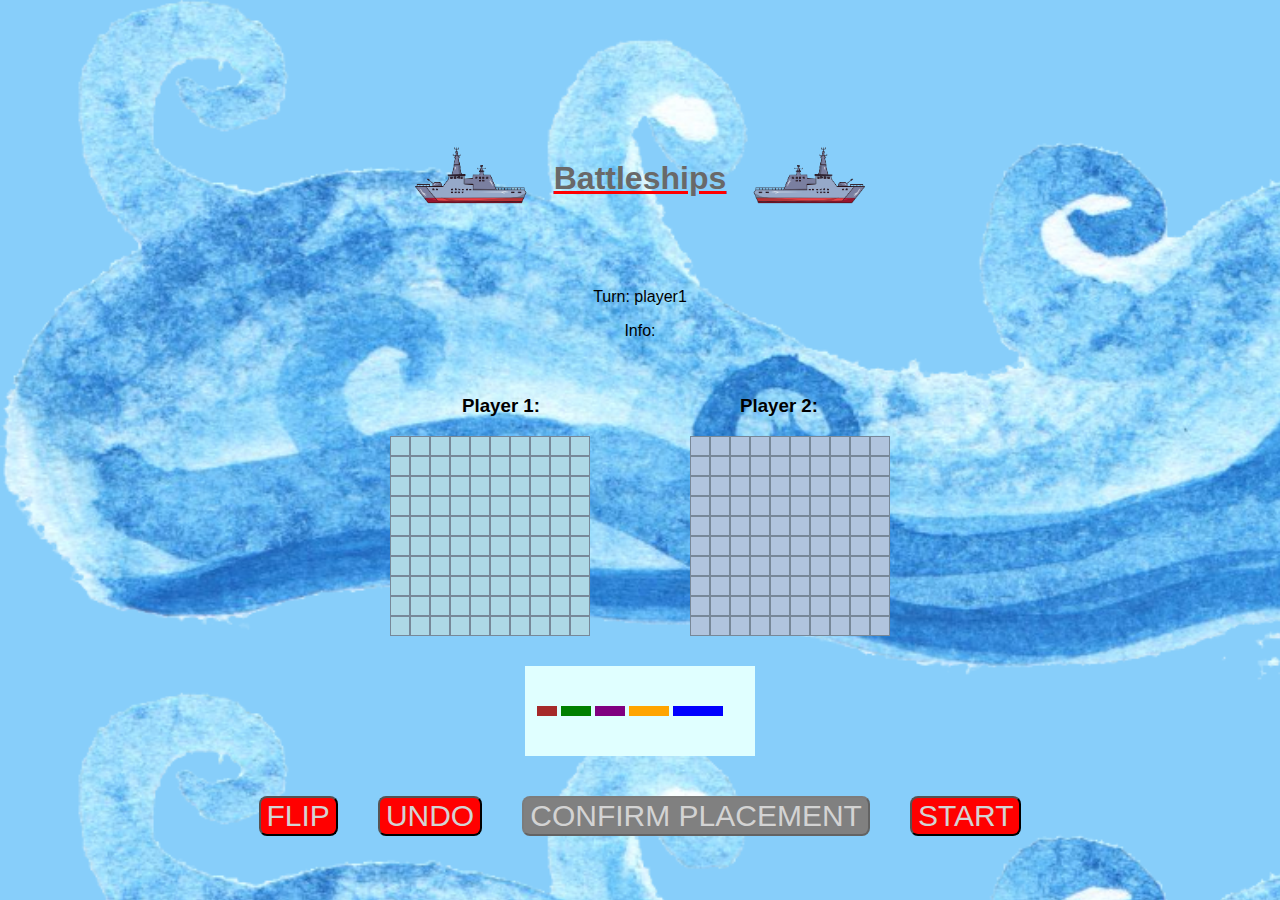
<file: player1.html>
<html>
    <head>
        <meta charset="UTF-8">
        <meta name="viewport" content="width=device-width, initial-scale=1, shrink-to-fit=no">
        <title>Battleships Player 1</title>
        <link rel="preconnect" href="https://cdnjs.cloudflare.com">
        <link rel="stylesheet" href="https://cdnjs.cloudflare.com/ajax/libs/bootstrap/4.6.1/css/bootstrap.min.css" integrity="sha512-T584yQ/tdRR5QwOpfvDfVQUidzfgc2339Lc8uBDtcp/wYu80d7jwBgAxbyMh0a9YM9F8N3tdErpFI8iaGx6x5g==" crossorigin="anonymous" referrerpolicy="no-referrer" />
        <link rel="stylesheet" href="css/style.css">
    </head>
    <body data-current-player="player1">
    <div id="header">
        <div class="header-content">
            <img src="Images/battleship2.png" alt="Battleship">
            <a href="index.php" class="homepage"> <h1>Battleships</h1> </a>
            <img src="Images/battleship2_reverse2.png" alt="Battleship">
        </div>
    </div>
        <div id="game-info">
            <p>Turn: <span id="turn-display"></span></p>
            <p>Info: <span id="info"></span></p>
        </div>

        <div class="show-player-container">
            <div class="show-player-container">
                <div class="player-title">
                    <h3>Player 1:</h3>
                </div>
                <div class="player-title">
                    <h3>Player 2:</h3>
                </div>
            </div>
        </div>

    <div id="gamesboard-container"></div>


        <div class="option-container">
            <div id="0" class="destroyer-preview destroyer" draggable="true"></div>
            <div id="1" class="submarine-preview submarine" draggable="true"></div>
            <div id="2" class="cruiser-preview cruiser" draggable="true"></div>
            <div id="3" class="battleship-preview battleship" draggable="true"></div>
            <div id="4" class="carrier-preview carrier" draggable="true"></div>
        </div>

    <div class="button-container">
        <button id="flip-button">FLIP</button>
        <button id="undo-button">UNDO</button>
        <button id="confirm-player1" class="confirm-button">CONFIRM PLACEMENT</button>
        <button id="start_button">START</button>
    </div>


        <script src="app.js"></script>
    </body>
</html>
</file>
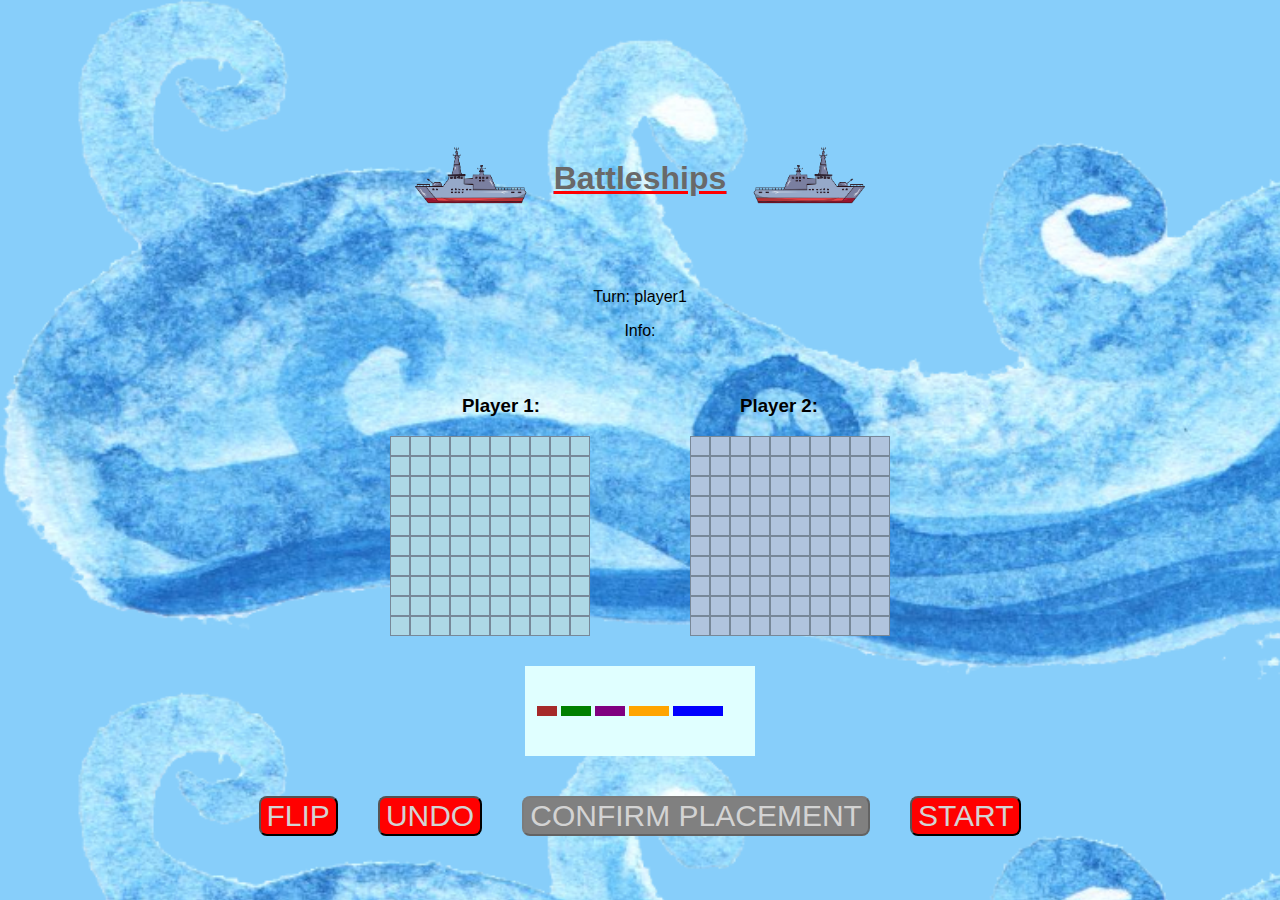
<file: player2.html>
<html>
    <head>
        <meta charset="UTF-8">
        <meta name="viewport" content="width=device-width, initial-scale=1, shrink-to-fit=no">
        <title>Battleships Player 2</title>
        <link rel="preconnect" href="https://cdnjs.cloudflare.com">
        <link rel="stylesheet" href="https://cdnjs.cloudflare.com/ajax/libs/bootstrap/4.6.1/css/bootstrap.min.css" integrity="sha512-T584yQ/tdRR5QwOpfvDfVQUidzfgc2339Lc8uBDtcp/wYu80d7jwBgAxbyMh0a9YM9F8N3tdErpFI8iaGx6x5g==" crossorigin="anonymous" referrerpolicy="no-referrer" />
        <link rel="stylesheet" href="css/style.css">
    </head>
    <body data-current-player="player2">

    <div id="header">
        <div class="header-content">
            <img src="Images/battleship2.png" alt="Battleship">
            <a href="index.php" class="homepage"> <h1>Battleships</h1> </a>
            <img src="Images/battleship2_reverse2.png" alt="Battleship">
        </div>
    </div>
    <div id="game-info">
        <p>Turn: <span id="turn-display"></span></p>
        <p>Info: <span id="info"></span></p>
    </div>

    <div class="show-player-container">
        <div class="show-player-container">
            <div class="player-title">
                <h3>Player 1:</h3>
            </div>
            <div class="player-title">
                <h3>Player 2:</h3>
            </div>
        </div>
    </div>

    <div id="gamesboard-container"></div>

    <div class="option-container">
        <div id="0" class="destroyer-preview destroyer" draggable="true"></div>
        <div id="1" class="submarine-preview submarine" draggable="true"></div>
        <div id="2" class="cruiser-preview cruiser" draggable="true"></div>
        <div id="3" class="battleship-preview battleship" draggable="true"></div>
        <div id="4" class="carrier-preview carrier" draggable="true"></div>
    </div>

    <div class="button-container">
        <button id="flip-button">FLIP</button>
        <button id="undo-button">UNDO</button>
        <button id="confirm-player2" class="confirm-button">CONFIRM PLACEMENT</button>
        <button id="start_button">START</button>
    </div>

    <script src="app.js"></script>
    </body>
</html>
</file>
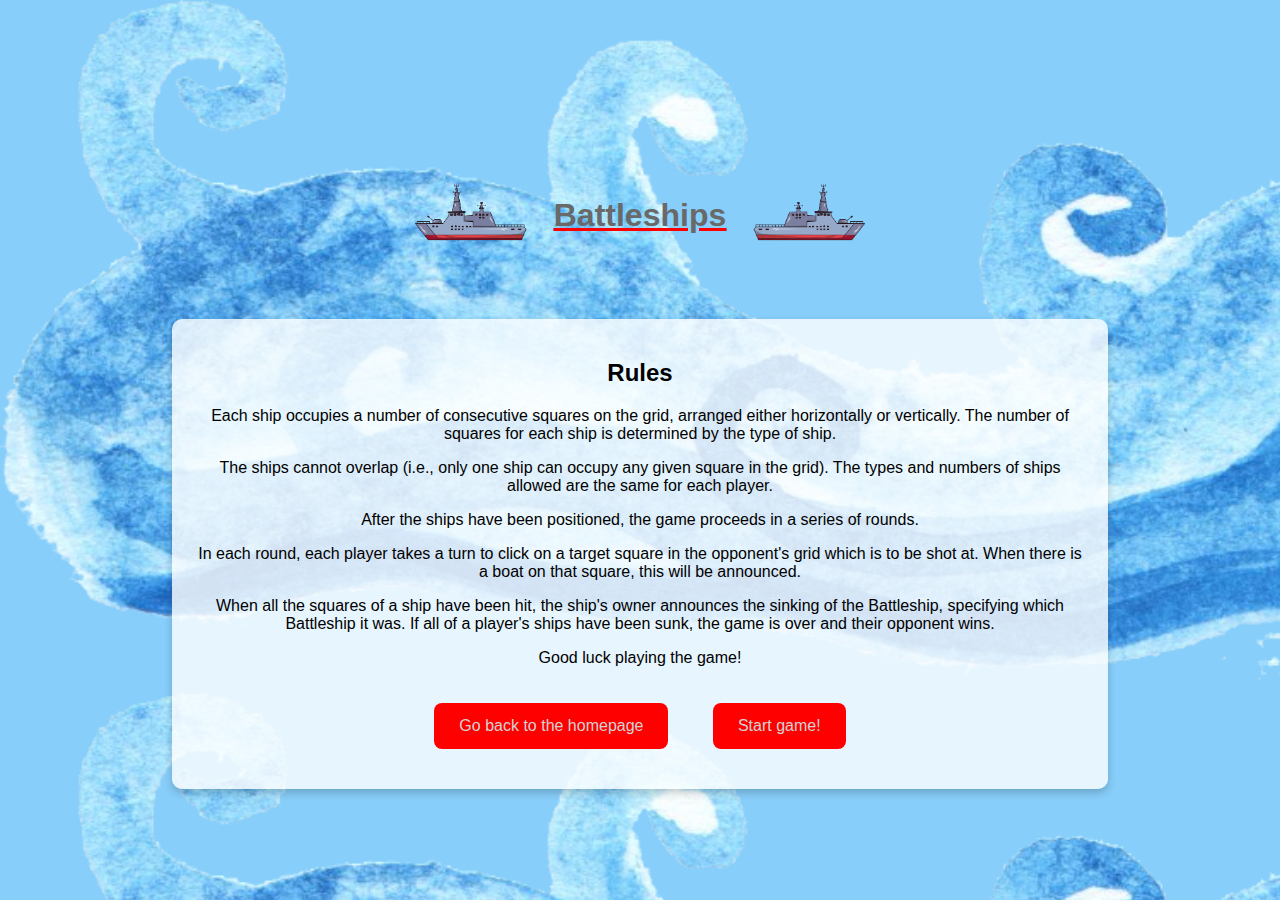
<file: rules.html>
<!DOCTYPE html>
<html lang="en">
<head>
    <meta charset="UTF-8">
    <title> Rules Battleships</title>
    <link rel="stylesheet" href="css/style.css">
</head>

<body>
<div id="header">
    <div class="header-content">
        <img src="Images/battleship2.png" alt="Battleship">
        <a href="index.php" class="homepage"> <h1>Battleships</h1> </a>
        <img src="Images/battleship2_reverse2.png" alt="Battleship">
    </div>
</div>
<div class="rules">
    <h2> Rules</h2>
    <p>
        Each ship occupies a number of consecutive squares on the grid, arranged either horizontally or vertically.
        The number of squares for each ship is determined by the type of ship.
    </p>
    <p>
        The ships cannot overlap (i.e., only one ship can occupy any given square in the grid).
        The types and numbers of ships allowed are the same for each player.
    </p>
    <p>
        After the ships have been positioned, the game proceeds in a series of rounds.
    </p>
    <p>
        In each round, each player takes a turn to click on a target square in the opponent's grid which is to be shot at.
        When there is a boat on that square, this will be announced.
    </p>
    <p>
        When all the squares of a ship have been hit, the ship's owner announces the sinking of the Battleship, specifying which Battleship it was.
        If all of a player's ships have been sunk, the game is over and their opponent wins.
    </p>
    <p>
        Good luck playing the game!
    </p>
    <a href="index.php" class="button">Go back to the homepage</a>
    <a href="index.html" class="button">Start game!</a>
</div>


</body>
</html>
</file>
<file: css/style.css>
body {
    background-color: lightskyblue;
    background-image: url("../Images/wave.png");
    background-size: 200%;
    margin: 0;
    display: flex;
    flex-direction: column;
    align-items: center;
    justify-content: center;
    height: 100vh;
    text-align: center;
    font-family: Impact, sans-serif;

}

#header {
    font-family: Impact, sans-serif;
    color: dimgrey;
    text-decoration-line: underline;
    text-decoration-color: red;
    text-align: center;
    display: flex;
    justify-content: center;
    align-items: center;
    flex-direction: column;
    padding: 20px;
    width: 100%
}

.header-content {
    display: flex;
    align-items: center;
    justify-content: center;
    width: 100%;
    margin-top: 40px;
}

.header-content h1 {
    margin: 0 20px;

}

.header-content img {
    width: 10%;
}
#startup {
    display: flex;
    justify-content: center;
    align-items: center;
    height: 100vh;
}

.button, #start_button:link, #rules_button:link, #start_button:visited, #rules_button:visited {
    background-color: red;
    color: lightgray;
    padding: 14px 25px;
    text-align: center;
    text-decoration: none;
    display: inline-block;
    border-radius: 8px;
    font-family: Impact, sans-serif;
    margin: 20px;
}

.button:hover, #start_button:hover, #rules_button:hover, #start_button:active, #rules_button:active {
    background-color: grey;
    color: white;
}

.choose-player {
    display: flex;
    justify-content: center;
    align-items: center;
    height: 25vh;
}

.choose-player-btn {
    display: flex;
    justify-content: center;
    align-items: center;
}

.player-btn{
    margin: 20px
}

.player-btn:link, a:visited {
    font-family: Impact, sans-serif;
    background-color: red;
    color: lightgray;
    padding: 14px 25px;
    border-radius: 8px;
    text-align: center;
    text-decoration: none;
    display: inline-block;
}

.player-btn:hover, a:active {
    background-color: dimgray;
    color: white;
    box-shadow: 0 12px 16px 0 rgba(0,0,0,0.24), 0 17px 50px 0 rgba(0,0,0,0.19);
}

#game-info {
    margin: 10px;
}

.show-player-container {
    display: flex;
    justify-content: center;
    align-items: center;
    gap: 200px;
    margin-top: 5px;
}

.player-title h3 {
    font-family: Impact, sans-serif;
    color: black;
}

#gamesboard-container {
    width: 500px;
    display: flex;
    justify-content: space-between;
}

.game-board {
    height: 200px;
    width: 200px;
    display: flex;
    flex-wrap: wrap;
}

.block {
    width: 20px;
    height: 20px;
    border: solid 1px lightslategrey;
    box-sizing: border-box;
}

.option-container{
    width: 210px;
    height: 70px;
    margin: 30px 0;
    padding: 10px;
    background-color: lightcyan;
    display: flex;
    align-items: center;
}

.destroyer {
    background-color: brown;
}

.destroyer-preview {
    width: 20px;
    height: 10px;
    margin: 2px;
}

.submarine {
    background-color: green;
}

.submarine-preview {
    width: 30px;
    height: 10px;
    margin: 2px;
}

.cruiser {
    background-color: purple;
}

.cruiser-preview {
    width: 30px;
    height: 10px;
    margin: 2px;
}

.battleship {
    background-color: orange;
}

.battleship-preview {
    width: 40px;
    height: 10px;
    margin: 2px;
}

.carrier {
    background-color: blue;
}

.carrier-preview {
    width: 50px;
    height: 10px;
    margin: 2px;
}

.hover {
    background-color: gray;
}

.boom {
 background-color: red;
}

.empty {
    background-color: gray;
}

.button-container {
    display: flex;
    justify-content: center;
    align-items: center;
    gap: 20px;
}

.button-container > button {
    background-color: red;
    color: lightgray;
    font-family: Impact, sans-serif;
    font-size: 30px;
    border-radius: 8px;
    margin: 10px;
}

.button-container > button:disabled {
    background-color: grey;
}

.button-container > button:hover:not(:disabled) {
    background-color: darkred;
    color: white;
    box-shadow: 0 12px 16px 0 rgba(0,0,0,0.24), 0 17px 50px 0 rgba(0,0,0,0.19);
}

h3, h4, p {
    text-align: center;
    font-family: Impact, sans-serif;
    color: black;
}
.rules {
    width: 70%;
    background: rgba(255, 255, 255, 0.8);
    padding: 20px;
    border-radius: 10px;
    box-shadow: 0 4px 8px rgba(0, 0, 0, 0.2);
    margin: 20px 0;

}
.homepage h1 {
    font-family: Impact, sans-serif;
    color: dimgray;
    text-decoration-line: underline;
    text-decoration-color: red;
}
</file>
